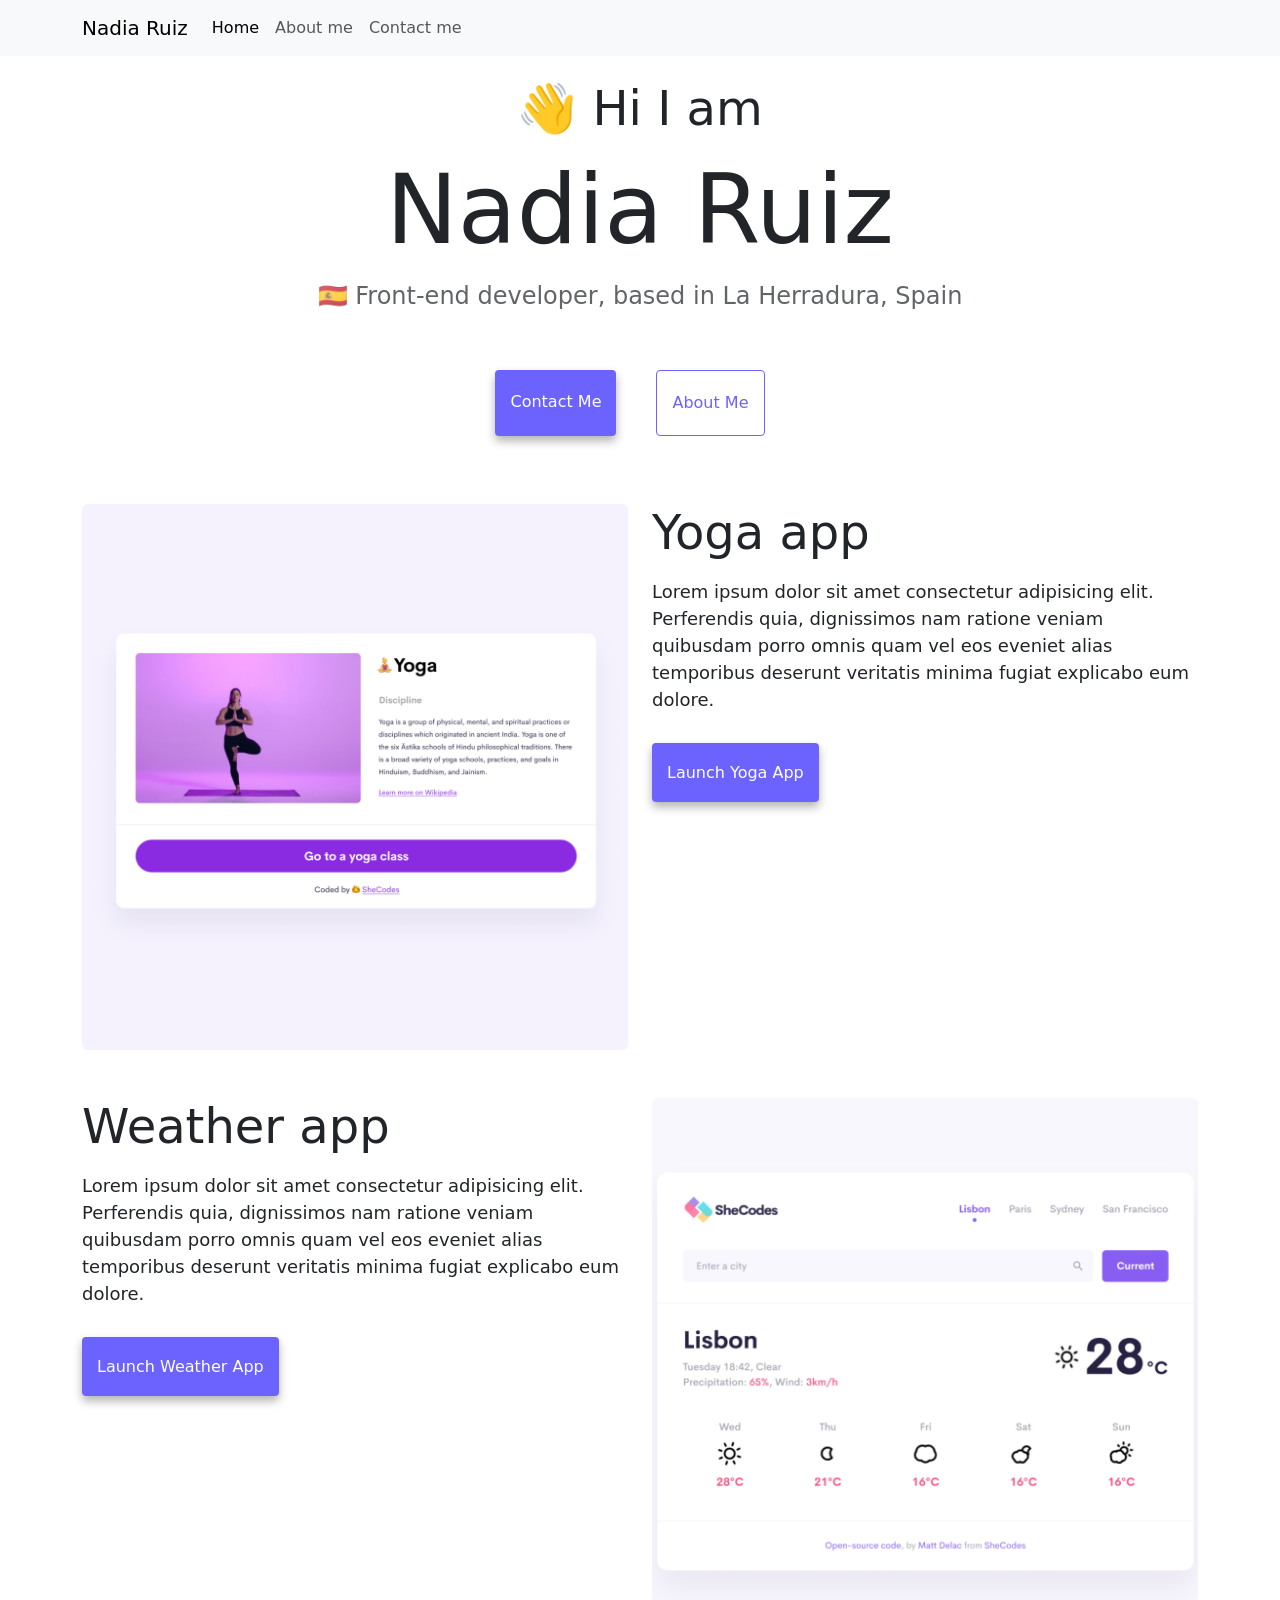
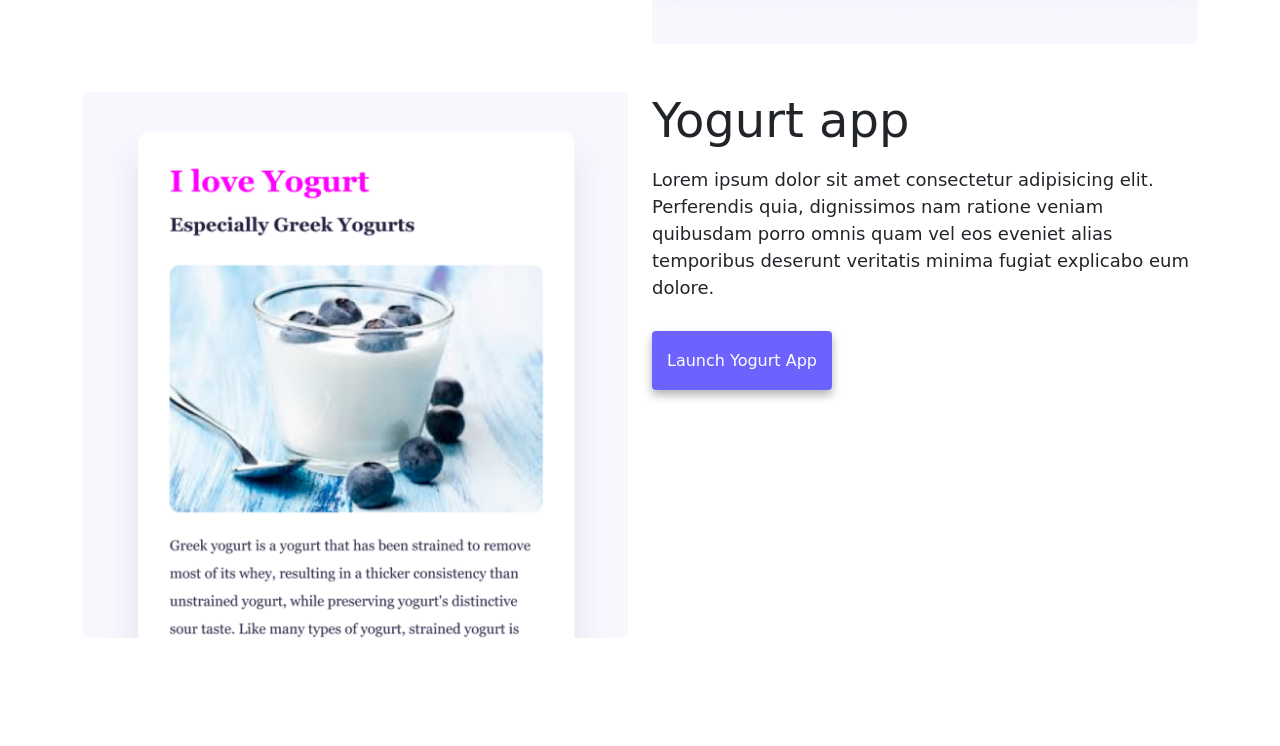
<file: index.html>
<!DOCTYPE html>
<html lang="en">
  <head>
    <meta charset="UTF-8" />
    <meta http-equiv="X-UA-Compatible" content="IE=edge" />
    <meta name="viewport" content="width=device-width, initial-scale=1.0" />
      <meta name="description"  content="Nadia Ruiz Homepage. First page of the SheCodes Responsive workshop project for week 3. Topics are bootstrap and CSS media queries, VSCode live server and SEO. " />
    <link
    href="https://cdn.jsdelivr.net/npm/bootstrap@5.3.8/dist/css/bootstrap.min.css"
    rel="stylesheet"
    integrity="sha384-sRIl4kxILFvY47J16cr9ZwB07vP4J8+LH7qKQnuqkuIAvNWLzeN8tE5YBujZqJLB"
    crossorigin="anonymous"
    />
    <link rel="stylesheet" href="/css/styles.css" />
    <script
      src="https://cdn.jsdelivr.net/npm/bootstrap@5.3.8/dist/js/bootstrap.bundle.min.js"
      integrity="sha384-FKyoEForCGlyvwx9Hj09JcYn3nv7wiPVlz7YYwJrWVcXK/BmnVDxM+D2scQbITxI"
      crossorigin="anonymous"
    ></script>
    <title>Nadia Ruiz Homepage - nadiaruiz.me</title>
  </head>

  <body>
    <nav class="navbar navbar-expand-lg navbar-light bg-light fixed-top mb-5">
      <div class="container justify-content-lg-center ">
        <a class="navbar-brand" href="index.html" title="Nadia Ruiz project - nadiaruiz.me">Nadia Ruiz</a>
        <button
          class="navbar-toggler"
          type="button"
          data-bs-toggle="collapse"
          data-bs-target="#navbarNav"
          aria-controls="navbarNav"
          aria-expanded="false"
          aria-label="Toggle navigation"
        >
          <span class="navbar-toggler-icon"></span>
        </button>
        <div class="collapse navbar-collapse" id="navbarNav">
          <ul class="navbar-nav">
            <li class="nav-item">
              <a class="nav-link active" aria-current="page" href="index.html" title="Homepage - nadiaruiz.me"
                >Home</a
              >
            </li>
            <li class="nav-item">
              <a class="nav-link" href="about.html" title="About me - nadiaruiz.me">About me</a>
            </li>
            <li class="nav-item">
              <a class="nav-link" href="about.html#contact-me" title="Contact me - nadiaruiz.me">Contact me</a>
            </li>
          </ul>
        </div>
      </div>
    </nav>
    
    <header class="container mw-800 mt-5" id="header">
      <h2>👋 Hi I am</h2>
      <h1>Nadia Ruiz</h1>
      <h3>🇪🇸 Front-end developer, based in La Herradura, Spain</h3>
      <div class="navigation-links">
        <a href="about.html#contact-me" class="navigation-button-header" title="Contact me - nadiaruiz.me">Contact me</a>
        <a href="about.html" class="about-navigation-button" title="About me - nadiaruiz.me">About me</a>
      </div>
    </header>

    <main class="container mw-700 mt-5">
      <!-- yoga app -->
      <section >
          <div class="row mb-3 mb-sm-5 mb-md-0 ">
            <!-- image -->
          <div class="col-sm-6">
            <img
              src="images/yoga.png"
              alt="Yoga app"
              class="img-fluid rounded float-start d-none d-sm-block mb-5 "
            />
          </div>
          <!-- paragraph -->
          <div class="col-sm-6">
            <h2 class="text-sm-start">Yoga app</h2>
            <div class= "text-dark text-center text-sm-start mb-5 mt-3" style="font-size:18px"> Lorem ipsum dolor sit amet
            consectetur adipisicing elit. Perferendis quia, dignissimos nam
            ratione veniam quibusdam porro omnis quam vel eos eveniet alias
            temporibus deserunt veritatis minima fugiat explicabo eum dolore.
          </div>
          <!-- button -->
          <a href="index.html#header" class="navigation-buttons" title="Yoga App - nadiaruiz.me"
            >Launch Yoga App</a
          >
        </div>
      </section>
      <!-- weather app -->
      <section>
        <div class="row mh-50 mb-3 mb-sm-5 mb-md-0 ">
            <!-- paragraph -->
          <div class="col-sm-6">
            <h2 class="text-sm-start ">Weather app</h2>
            <div class= "text-dark text-center text-sm-start mb-5 mt-3 " style="font-size:18px"> Lorem ipsum dolor sit amet
            consectetur adipisicing elit. Perferendis quia, dignissimos nam
            ratione veniam quibusdam porro omnis quam vel eos eveniet alias
            temporibus deserunt veritatis minima fugiat explicabo eum dolore.
          </div>
          <!-- button -->
          <a href="index.html#header" class="navigation-buttons" title="Weather App - nadiaruiz.me"
            >Launch Weather App</a
          >
          </div>
          <!-- image -->
        <div class="col-sm-6">
          <img
            src="images/weather.png"
            alt="Yoga app"
            class="img-fluid rounded float-end mx-auto d-none d-sm-block mb-5"
          />
        </div>
      </div>
      </section>
      <!-- yougurt app -->
      <section>
        <div class="row mh-50 mb-5 mb-md-0">
            <!-- image -->
          <div class="col-sm-6">
            <img
              src="images/yogurt.png"
              alt="Yogurt app"
              class="img-fluid rounded float-end mx-auto d-none d-sm-block mb-5"
            />
          </div>
          <div class="col-sm-6 mb-sm-5">
            <!-- paragraph -->
            <h2 class="text-sm-start">Yogurt app</h2>
            <div class= "text-dark text-center text-sm-start mb-5 mt-3" style="font-size:18px"> Lorem ipsum dolor sit amet
            consectetur adipisicing elit. Perferendis quia, dignissimos nam
            ratione veniam quibusdam porro omnis quam vel eos eveniet alias
            temporibus deserunt veritatis minima fugiat explicabo eum dolore.
          </div>
          <!-- button -->
          <a href="index.html#header" class="navigation-buttons" title="Yogurt App - nadiaruiz.me"
            >Launch Yogurt App</a
          >
        </div>
    </section>

    </main>

  </body>
</html>
</file>
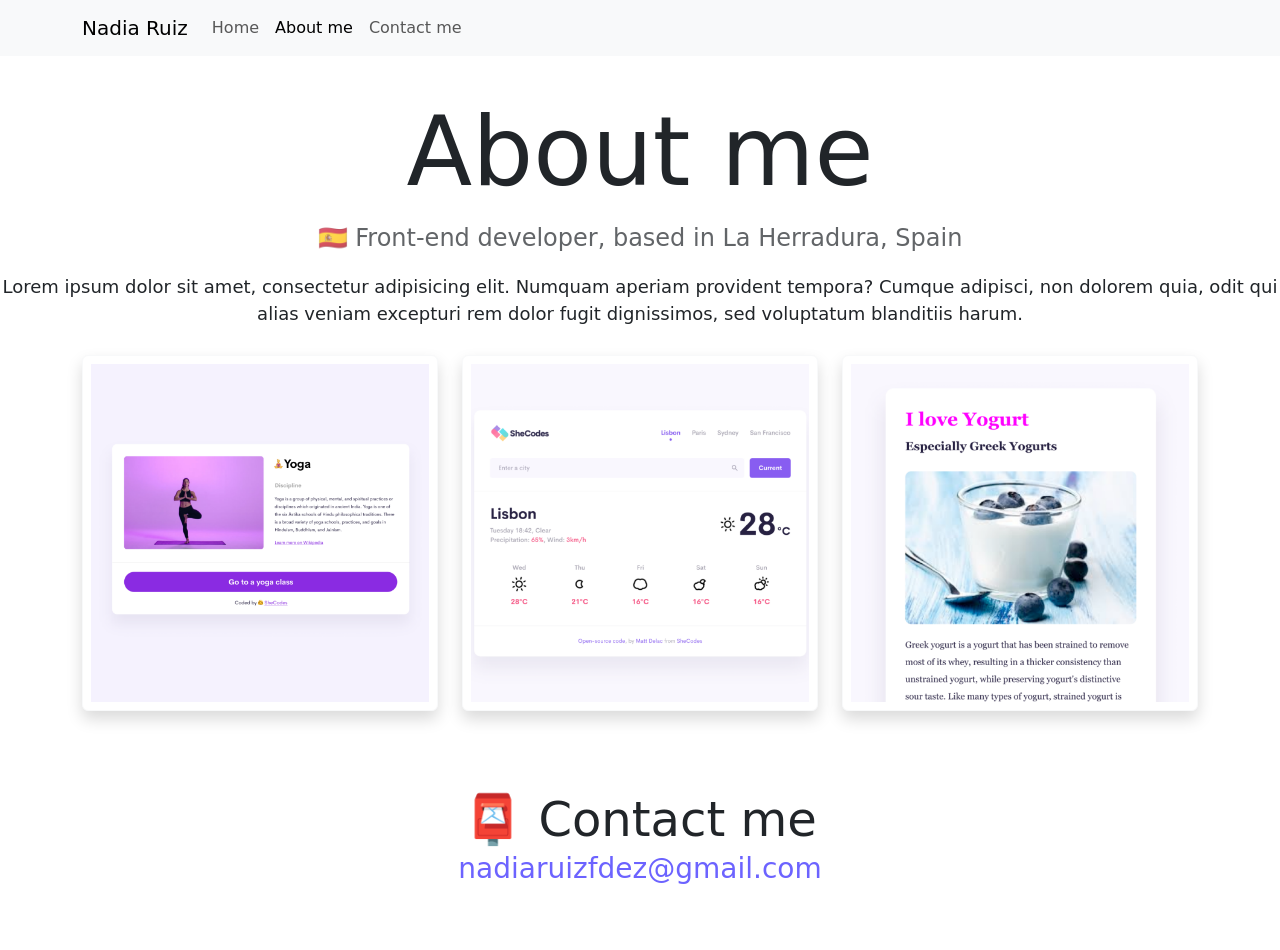
<file: about.html>
<!doctype html>
<html lang="en">
  <head>
    <meta charset="UTF-8" />
    <meta http-equiv="X-UA-Compatible" content="IE=edge" />
    <meta name="viewport" content="width=device-width, initial-scale=1.0" />
    <meta name="viewport" content="width=device-width, initial-scale=1.0" />
    <meta
      name="description"
      content="Nadia Ruiz About page with contact section. Second page of the SheCodes Responsive workshop project for week 3. Topics are bootstrap and CSS media queries, VSCode live server and SEO. "
    />
    <link
      href="https://cdn.jsdelivr.net/npm/bootstrap@5.3.8/dist/css/bootstrap.min.css"
      rel="stylesheet"
      integrity="sha384-sRIl4kxILFvY47J16cr9ZwB07vP4J8+LH7qKQnuqkuIAvNWLzeN8tE5YBujZqJLB"
      crossorigin="anonymous"
    />
    <script
      src="https://cdn.jsdelivr.net/npm/bootstrap@5.3.8/dist/js/bootstrap.bundle.min.js"
      integrity="sha384-FKyoEForCGlyvwx9Hj09JcYn3nv7wiPVlz7YYwJrWVcXK/BmnVDxM+D2scQbITxI"
      crossorigin="anonymous"
    ></script>
    <link rel="stylesheet" href="css/styles.css" />
    <title>Nadia Ruiz About Me - nadiaruiz.me</title>
  </head>
  <body>
    <nav class="navbar navbar-expand-lg navbar-light bg-light fixed-top mb-5">
      <div class="container justify-content-lg-center">
        <a class="navbar-brand" href="index.html">Nadia Ruiz</a>
        <button
          class="navbar-toggler"
          type="button"
          data-bs-toggle="collapse"
          data-bs-target="#navbarNav"
          aria-controls="navbarNav"
          aria-expanded="false"
          aria-label="Toggle navigation"
        >
          <span class="navbar-toggler-icon"></span>
        </button>
        <div class="collapse navbar-collapse" id="navbarNav">
          <ul class="navbar-nav">
            <li class="nav-item">
              <a class="nav-link" aria-current="page" href="index.html">Home</a>
            </li>
            <li class="nav-item">
              <a class="nav-link active" href="about.html">About me</a>
            </li>
            <li class="nav-item">
              <a class="nav-link" href="about.html#contact-me">Contact me</a>
            </li>
          </ul>
        </div>
      </div>
    </nav>

    <header>
      <h1>About me</h1>
      <h3>
        <span class="flag">🇪🇸</span> Front-end developer, based in La Herradura,
        Spain
      </h3>
    </header>

    <section>
      <div class="about-paragraphs">
        <p>
          Lorem ipsum dolor sit amet, consectetur adipisicing elit. Numquam
          aperiam provident tempora? Cumque adipisci, non dolorem quia, odit qui
          alias veniam excepturi rem dolor fugit dignissimos, sed voluptatum
          blanditiis harum.
        </p>
      </div>
    </section>

    <section>
      <div class="container mb-1">
        <div class="row justify-content-sm-between">
          <!-- yoga col -->
          <div class="col-sm-4 mt-2">
            <img
              src="images/yoga.png"
              alt="yoga-app"
              class="img-fluid p-2 rounded img-thumbnail border-light shadow rounded"
            />
          </div>
          <!-- wether app -->
          <div class="col-sm-4 mt-4 mt-sm-2">
            <img
              src="images/weather.png"
              alt="yoga-app"
              class="img-fluid p-2 rounded img-thumbnail border-light shadow rounded"
            />
          </div>
          <!-- yogurt app -->
          <div class="col-sm-4 mt-4 mt-sm-2">
            <img
              src="images/yogurt.png"
              alt="yoga-app"
              class="img-fluid p-2 rounded img-thumbnail border-light shadow rounded"
            />
          </div>
        </div>
      </div>
    </section>

    <section>
      <div class="contact">
        <h2 id="contact-me">📮 Contact me</h2>
        <a
          href="mailto:nadiaruizfdez@gmail.com#contact-me "
          class="email-link"
          title="Contact me - Nadia Ruiz"
          >nadiaruizfdez@gmail.com
        </a>
      </div>
    </section>
  </body>
</html>
</file>
<file: css/styles.css>
:root {
  --primary-color: #6c63ff;
  --secondary-color: #f5f2fe;
  --box-shadow: 0 5px 10px rgba(0, 0, 0, 0.3);
}
body {
  margin: 0 auto;
  margin-top: 80px;
  margin-bottom: 60px;
}
h1,
h2,
h3 {
  text-align: center;
  margin: 0;
}

h1 {
  font-size: 96px;
  line-height: 1.5;
}

h2 {
  /* margin-top: 100px; */
  font-size: 48px;
}

h3 {
  font-size: 24px;
  opacity: 0.7;
}

p {
  border-radius: 4px;
  font-size: 18px;
  line-height: 1.5;
  text-align: center;
  margin: auto;
  display: flex;
  justify-content: center;
}
.contact {
  display: block;
  margin-top: 80px;
  padding: 0px;
}
.navigation-links {
  display: flex;
  margin-top: 40px;
  justify-content: center;
}

.navigation-buttons {
  margin: 20px 20px 20px 0;
  border-radius: 4px;
  padding: 20px 15px;
  text-decoration: none;
  text-transform: capitalize;
  background: var(--primary-color);
  box-shadow: var(--box-shadow);
  color: white;
}
.navigation-button-header {
  margin: 20px 20px 20px 0;
  border-radius: 4px;
  padding: 20px 15px;
  text-decoration: none;
  text-transform: capitalize;
  background: var(--primary-color);
  box-shadow: var(--box-shadow);
  color: white;
}
.about-navigation-button {
  margin: 20px;
  border-radius: 4px;
  padding: 20px 15px;
  text-decoration: none;
  text-transform: capitalize;
  color: var(--primary-color);
  border: 1px solid var(--primary-color);
}

.about-paragraphs {
  display: flex;
  margin: 20px 0;
}

.email-link {
  display: flex;
  justify-content: center;
  color: var(--primary-color);
  font-size: 28px;
  text-decoration: none;
  margin-bottom: 20px;
}

.email-link:hover {
  text-decoration: underline;
}
.navbar-padding {
  padding: 10px 100px 8px 100px;
}
@media (max-width: 576px) {
  h1 {
    font-size: 48px;
  }
  h2 {
    font-size: 32px;
  }
  .navigation-buttons {
    display: block;
    text-align: center;
    margin: 0 auto;
    margin-bottom: 50px;
  }
  .flag {
    display: none;
  }
  body {
    margin-top: 100px;
    margin-bottom: 60px;
  }
}
</file>
